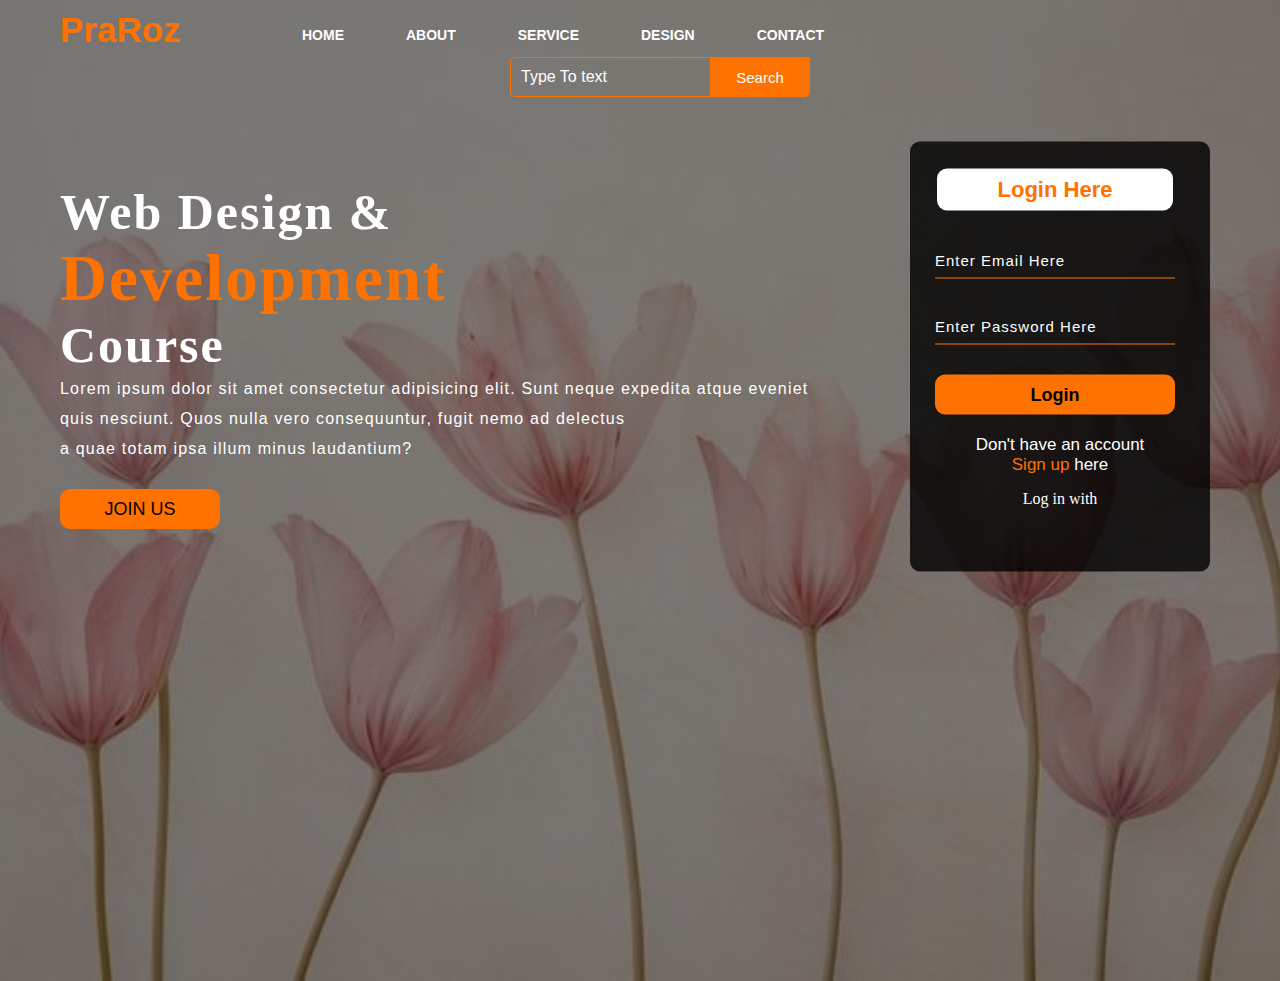
<file: 01-quiz-game/index.html>
<!DOCTYPE html>
<html lang="en">
<head>
  <title>Webpage Design</title>
  <link rel="stylesheet" href="style.css">
</head>
<body>
  <div class="main">
    <div class="navbar">
      <div class="icon">
        <h2 class="logo">PraRoz</h2>
      </div>

      <div class=""menu>
        <ul>
            <li><a href="#">HOME</a></li>
            <li><a href="#">ABOUT</a></li>
            <li><a href="#">SERVICE</a></li>
            <li><a href="#">DESIGN</a></li>
            <li><a href="#">CONTACT</a></li>
        </ul>
      </div>

      <div class="search">
                <input class="srch" type="search" name="" placeholder="Type To text">
                <a href="#"> <button class="btn">Search</button></a>
            </div>

        </div> 
        <div class="content">
            <h1>Web Design & <br><span>Development</span> <br>Course</h1>
            <p class="par">Lorem ipsum dolor sit amet consectetur adipisicing elit. Sunt neque 
                 expedita atque eveniet <br> quis nesciunt. Quos nulla vero consequuntur, fugit nemo ad delectus 
                <br> a quae totam ipsa illum minus laudantium?</p>

                <button class="cn"><a href="#">JOIN US</a></button>

                <div class="form">
                    <h2>Login Here</h2>
                    <input type="email" name="email" placeholder="Enter Email Here">
                    <input type="password" name="" placeholder="Enter Password Here">
                    <button class="btnn"><a href="#">Login</a></button>

                    <p class="link">Don't have an account<br>
                    <a href="#">Sign up </a> here</a></p>
                    <p class="liw">Log in with</p>

                    <div class="icons">
                        <a href="#"><ion-icon name="logo-facebook"></ion-icon></a>
                        <a href="#"><ion-icon name="logo-instagram"></ion-icon></a>
                        <a href="#"><ion-icon name="logo-twitter"></ion-icon></a>
                        <a href="#"><ion-icon name="logo-google"></ion-icon></a>
                        <a href="#"><ion-icon name="logo-skype"></ion-icon></a>
                    </div>

                </div>
                    </div>
                </div>
        </div>
    </div>
</body>
</html>
</file>
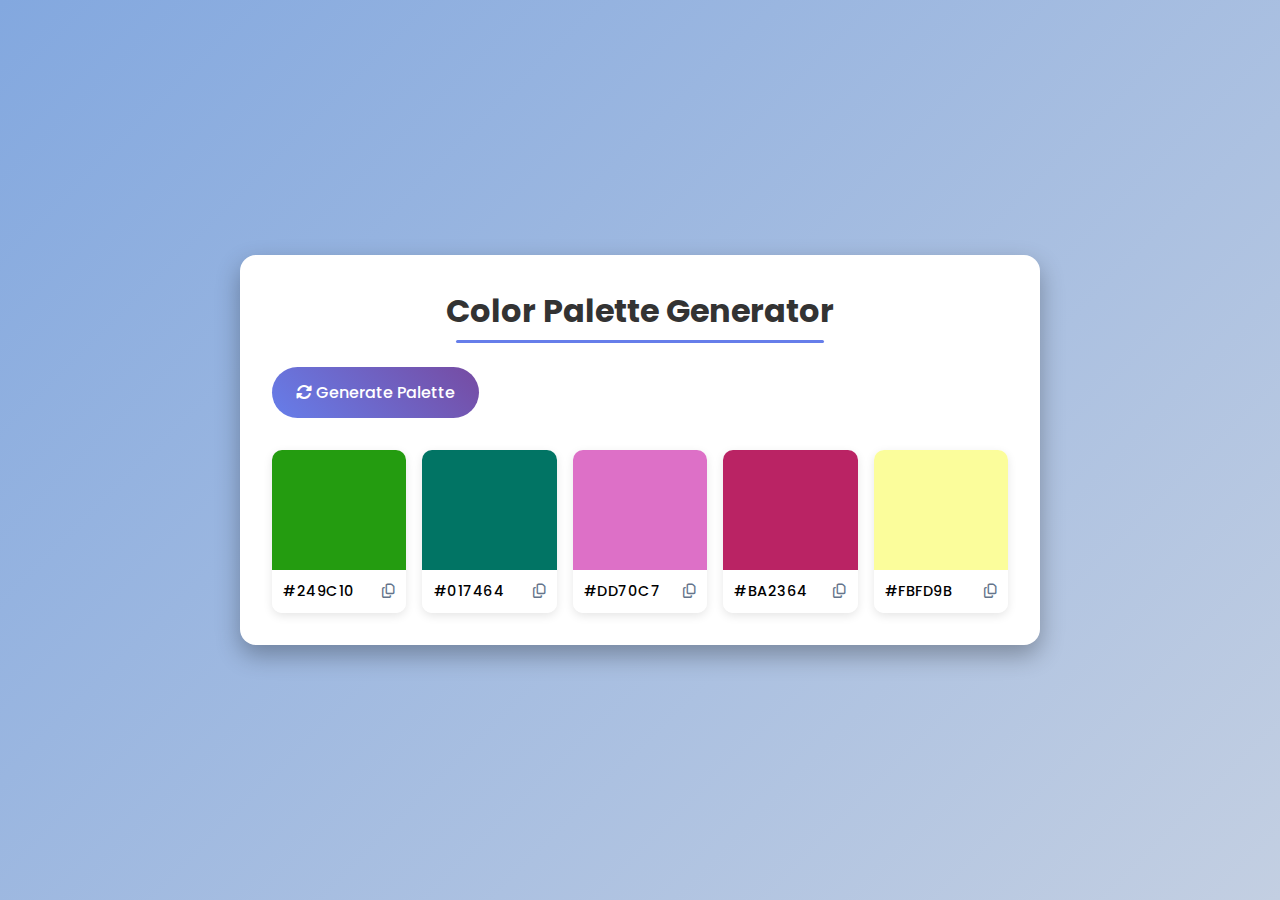
<file: 02-color-palette-generator/index.html>
<!DOCTYPE html>
<html lang="en">
<head>
  <meta charset="UTF-8">
  <meta name="viewport" content="width=device-width, initial-scale=1.0">
  <title>Color Palette Generator</title>
  <link
      rel="stylesheet"
      href="https://cdnjs.cloudflare.com/ajax/libs/font-awesome/6.7.2/css/all.min.css"
      integrity="sha512-Evv84Mr4kqVGRNSgIGL/F/aIDqQb7xQ2vcrdIwxfjThSH8CSR7PBEakCr51Ck+w+/U6swU2Im1vVX0SVk9ABhg=="
      crossorigin="anonymous"
      referrerpolicy="no-referrer"
    />
  <link rel="stylesheet" href="style.css">
</head>
<body>
  <div class="container">

    <h1>Color Palette Generator</h1>

    <button id="generate-btn">
      <i class="fas fa-sync-alt"></i>
      Generate Palette
    </button>

    <div class="palette-container">
        <!-- COLOR BOX 1 -->
        <div class="color-box">
          <div class="color" style="background-color: #e1f5fe"></div>
          <div class="color-info">
            <span class="hex-value">#E1F5FE</span>
            <i class="far fa-copy copy-btn" title="Copy to clipboard"></i>
          </div>
        </div>
        <!-- COLOR BOX 2 -->
        <div class="color-box">
          <div class="color" style="background-color: #b3e5fc"></div>
          <div class="color-info">
            <span class="hex-value">#B3E5FC</span>
            <i class="far fa-copy copy-btn" title="Copy to clipboard"></i>
          </div>
        </div>
        <!-- COLOR BOX 3 -->
        <div class="color-box">
          <div class="color" style="background-color: #81d4fa"></div>
          <div class="color-info">
            <span class="hex-value">#81D4FA</span>
            <i class="far fa-copy copy-btn" title="Copy to clipboard"></i>
          </div>
        </div>
        <!-- COLOR BOX 4 -->
        <div class="color-box">
          <div class="color" style="background-color: #4fc3f7"></div>
          <div class="color-info">
            <span class="hex-value">#4FC3F7</span>
            <i class="far fa-copy copy-btn" title="Copy to clipboard"></i>
          </div>
        </div>
        <!-- COLOR BOX 5 -->
        <div class="color-box">
          <div class="color" style="background-color: #29b6f6"></div>
          <div class="color-info">
            <span class="hex-value">#29B6F6</span>
            <i class="far fa-copy copy-btn" title="Copy to clipboard"></i>
          </div>
        </div>
      </div>
  </div>

  <script src="script.js"></script>
</body>
</html>
</file>
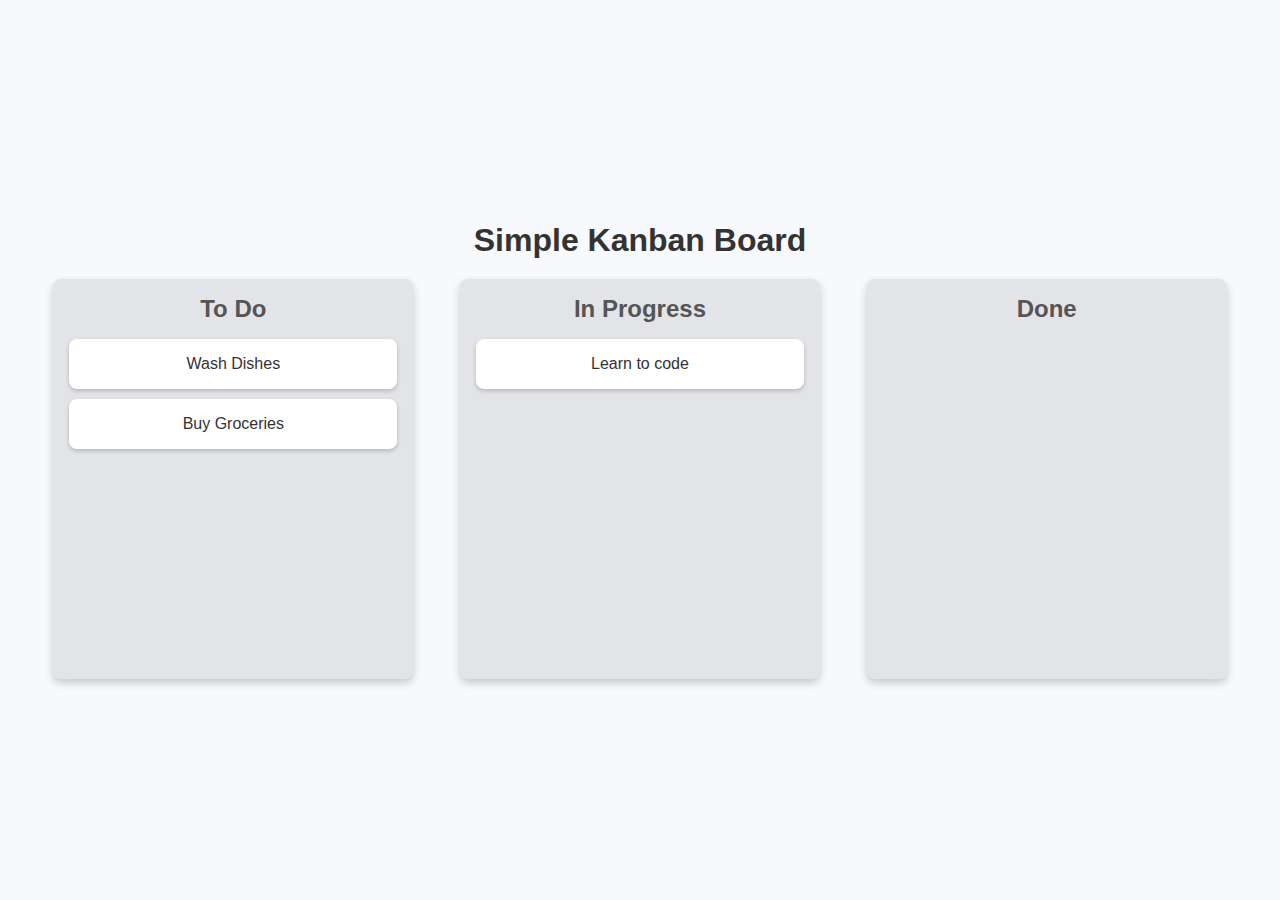
<file: 03-drag-and-drop/index.html>
<!DOCTYPE html>
<html lang="en">
  <head>
    <meta charset="UTF-8" />
    <meta name="viewport" content="width=device-width, initial-scale=1.0" />
    <title>Kanban Board</title>
    <link rel="stylesheet" href="style.css" />
  </head>
  <body>
    <div class="container">
      <h1>Simple Kanban Board</h1>

      <div class="board">
        <!-- LIST 1 -->
        <div class="list" id="list1">
          <h2>To Do</h2>
          <div class="card" draggable="true" id="card1">Wash Dishes</div>
          <div class="card" draggable="true" id="card2">Buy Groceries</div>
        </div>

        <!-- LIST 2 -->
        <div class="list" id="list2">
          <h2>In Progress</h2>
          <div class="card" draggable="true" id="card3">Learn to code</div>
        </div>

        <!-- LIST 3 -->
        <div class="list" id="list3">
          <h2>Done</h2>
        </div>
      </div>
    </div>

    <script src="script.js"></script>
  </body>
</html>
</file>
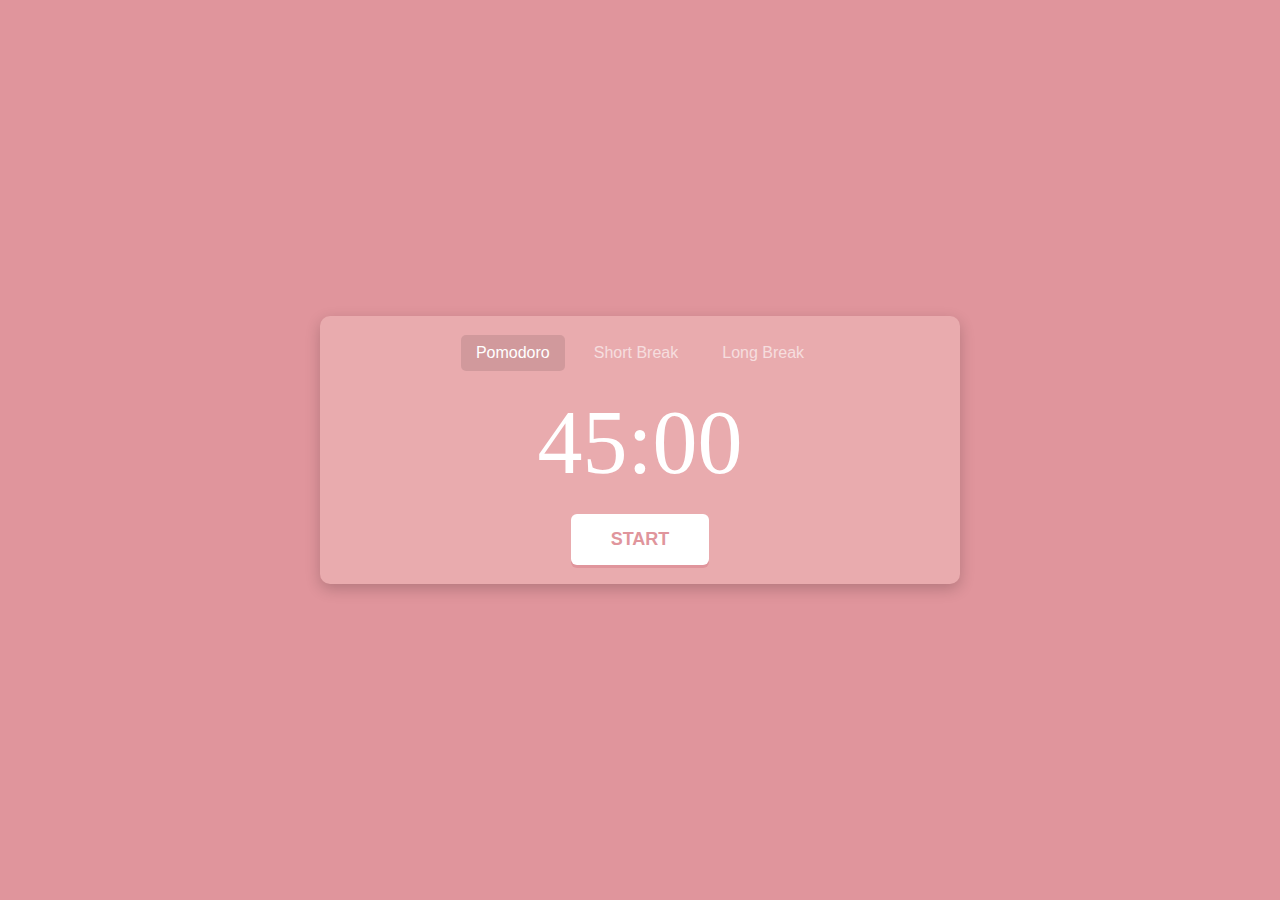
<file: 05-pomodoro-timer/index.html>
<!DOCTYPE html>
<html lang="en">
<head>
  <meta charset="UTF-8">
  <meta name="viewport" content="width=device-width, initial-scale=1.0">
  <title>Pomodoro Timer</title>
  <link rel="stylesheet" href="style.css" />
</head>
<body>
  <div class="timer-box">
    <div class="modes">
      <button class="mode-btn active" id="pomodoro-btn">Pomodoro</button>
        <button class="mode-btn" id="short-btn">Short Break</button>
        <button class="mode-btn" id="long-btn">Long Break</button>
    </div>
    <div id="time">25:00</div>
    <button id="start-btn">START</button>
    </div>
  </div>

  <script src="script.js"></script>
</body>
</html>
</file>
<file: 01-quiz-game/style.css>
* {
  margin: 0;
  padding: 0;
}

.main {
  width: 100%;
  background: linear-gradient(to top, rgba(0,0,0,0.5)50%, rgba(0,0,0,0.5)50%), url(background_photo.jpg);
  background-position: center;
  background-size: cover;
  height: 109vh;
}

.navbar {
  width: 1200px;
  height: 75px;
  margin: auto;
}

.icon {
  width: 200px;
  float: left;
  height: 70px;
}

.logo {
  color: #ff7200;
  font-size: 35px;
  font-family: Arial;
  padding-left: 20px;
  float: left;
  padding-top: 10px;
}

.menu {
  width: 400px;
  float: left;
  height: 70px;
}

ul {
  float: left;
  display: flex;
  justify-content: center;
  align-items: center;
}

ul li {
  list-style: none;
  margin-left: 62px;
  margin-top: 27px;
  font-size: 14px;
}

ul li a {
  text-decoration: none;
  color: #fff;
  font-family: Arial;
  font-weight: bold;
  transition: 0.4s ease-in-out;
}

ul li a:hover {
  color: #ff7200;
}

.search{
    width: 330px;
    float: left;
    margin-left: 270px;
}

.srch{
    font-family: 'Times New Roman';
    width: 200px;
    height: 40px;
    background: transparent;
    border: 1px solid #ff7200;
    margin-top: 13px;
    color: #fff;
    border-right: none;
    font-size: 16px;
    float: left;
    padding: 10px;
    border-bottom-left-radius: 5px;
    border-top-left-radius: 5px;
}

.btn{
    width: 100px;
    height: 40px;
    background: #ff7200;
    border: 2px solid #ff7200;
    margin-top: 13px;
    color: #fff;
    font-size: 15px;
    border-bottom-right-radius: 5px;
    border-bottom-right-radius: 5px;
    transition: 0.2s ease;
    cursor: pointer;
}
.btn:hover{
    color: #000;
}

.btn:focus{
    outline: none;
}

.srch:focus{
    outline: none;
}

.content{
    width: 1200px;
    height: auto;
    margin: auto;
    color: #fff;
    position: relative;
}

.content .par{
    padding-left: 20px;
    padding-bottom: 25px;
    font-family: Arial;
    letter-spacing: 1.2px;
    line-height: 30px;
}

.content h1{
    font-family: 'Times New Roman';
    font-size: 50px;
    padding-left: 20px;
    margin-top: 9%;
    letter-spacing: 2px;
}

.content .cn{
    width: 160px;
    height: 40px;
    background: #ff7200;
    border: none;
    margin-bottom: 10px;
    margin-left: 20px;
    font-size: 18px;
    border-radius: 10px;
    cursor: pointer;
    transition: .4s ease;
    
}

.content .cn a{
    text-decoration: none;
    color: #000;
    transition: .3s ease;
}

.cn:hover{
    background-color: #fff;
}

.content span{
    color: #ff7200;
    font-size: 65px
}

.form{
    width: 250px;
    height: 380px;
    background: linear-gradient(to top, rgba(0,0,0,0.8)50%,rgba(0,0,0,0.8)50%);
    position: absolute;
    top: -20px;
    left: 870px;
    transform: translate(0%,-5%);
    border-radius: 10px;
    padding: 25px;
}

.form h2{
    width: 220px;
    font-family: sans-serif;
    text-align: center;
    color: #ff7200;
    font-size: 22px;
    background-color: #fff;
    border-radius: 10px;
    margin: 2px;
    padding: 8px;
}

.form input{
    width: 240px;
    height: 35px;
    background: transparent;
    border-bottom: 1px solid #ff7200;
    border-top: none;
    border-right: none;
    border-left: none;
    color: #fff;
    font-size: 15px;
    letter-spacing: 1px;
    margin-top: 30px;
    font-family: sans-serif;
}

.form input:focus{
    outline: none;
}

::placeholder{
    color: #fff;
    font-family: Arial;
}

.btnn{
    width: 240px;
    height: 40px;
    background: #ff7200;
    border: none;
    margin-top: 30px;
    font-size: 18px;
    border-radius: 10px;
    cursor: pointer;
    color: #fff;
    transition: 0.4s ease;
}
.btnn:hover{
    background: #fff;
    color: #ff7200;
}
.btnn a{
    text-decoration: none;
    color: #000;
    font-weight: bold;
}
.form .link{
    font-family: Arial, Helvetica, sans-serif;
    font-size: 17px;
    padding-top: 20px;
    text-align: center;
}
.form .link a{
    text-decoration: none;
    color: #ff7200;
}
.liw{
    padding-top: 15px;
    padding-bottom: 10px;
    text-align: center;
}
.icons a{
    text-decoration: none;
    color: #fff;
}
.icons ion-icon{
    color: #fff;
    font-size: 30px;
    padding-left: 14px;
    padding-top: 5px;
    transition: 0.3s ease;
}
.icons ion-icon:hover{
    color: #ff7200;
}
</file>
<file: 03-drag-and-drop/style.css>
* {
  padding: 0;
  margin: 0;
  box-sizing: border-box;
}

body {
  font-family: sans-serif;
  background-color: #f7f9fc;
  display: flex;
  justify-content: center;
  align-items: center;
  min-height: 100vh;
}

.container {
  text-align: center;
  width: 100%;
  padding: 1.2rem;
}

h1 {
  color: #333;
  margin-bottom: 20px;
  font-size: 2rem;
}

.board {
  display: flex;
  justify-content: space-around;
  align-items: flex-start;
  width: 100%;
  max-width: 1200px;
  margin: 0 auto;
  gap: 20px;
}

.list {
  background-color: #e3e4e8;
  padding: 1rem;
  border-radius: 8px;
  width: 30%;
  min-height: 400px;
  box-shadow: 0 4px 8px rgba(0, 0, 0, 0.2);
}

.list h2 {
  color: #555;
  margin-bottom: 1rem;
  font-size: 1.5rem;
}

.card {
  background-color: white;
  color: #333;
  padding: 1rem;
  margin-bottom: 10px;
  border-radius: 8px;
  cursor: grab;
  box-shadow: 0 2px 4px rgba(0, 0, 0, 0.2);
  transition: transform 0.2s, box-shadow 0.2s;
}

.card:active {
  cursor: grabbing;
  transform: scale(1.05);
  box-shadow: 0 4px 8px rgba(0, 0, 0, 0.2);
}

.list.over {
  background-color: #d1d3d8;
}

@media (max-width: 768px) {
  .board {
    flex-direction: column;
    align-items: center;
  }

  .list {
    width: 80%;
    margin-bottom: 20px;
  }
}
</file>
<file: 05-pomodoro-timer/style.css>
* {
  margin: 0;
  padding: 0;
  box-sizing: border-box;
}

body {
  font-family: 'Times New Roman', Times, serif;
  background-color: #e0959c;
  display: flex;
  justify-content: center;
  align-items: center;
  height: 100vh;
}

.timer-box {
  background-color: #e9abae;
  text-align: center;
  width: 50%;
  padding: 1.2rem;
  border-radius: 10px;
  box-shadow: 0 5px 15px rgba(0, 0, 0, 0.2);
}

.mode-btn {
  background: none;
  border: none;
  color: white;
  padding: 9px 15px;
  margin: 0 5px;
  font-size: 16px;
  border-radius: 5px;
  cursor: pointer;
  opacity: 0.6;
}

.mode-btn.active {
  background-color: rgba(0,0,0,0.1);
  opacity: 1;
}

#time {
  color: white;
  font-size: 90px;
  margin: 20px 20px;
}

#start-btn {
  background-color: white;
  color: #e0959c;
  border: none;
  padding: 15px 40px;
  font-size: 18px;
  font-weight: bold;
  border-radius: 6px;
  cursor: pointer;
  box-shadow: 0 3px #e0959c;
}


@media (max-width: 768px) {
  .timer-box {
    width: 90%;
    padding: 1rem;
  }

  #time {
    font-size: 60px;
  }

  #start-btn {
    width: 70%;
    font-size: 16px;
    padding: 12px 0;
  }

  .mode-btn {
    font-size: 14px;
    padding: 8px 10px;
    margin: 4px;
  }
}
</file>
<file: 02-color-palette-generator/style.css>
/* Basic Reset */

@import url(https://fonts.googleapis.com/css?family=Poppins:100,100italic,200,200italic,300,300italic,regular,italic,500,500italic,600,600italic,700,700italic,800,800italic,900,900italic);

* {
  margin: 0;
  padding: 0;
  box-sizing: border-box;
  font-family: "Poppins", sans-serif;
}

body {
  background: linear-gradient(135deg, #83a8df, #c3cfe2);
  min-height: 100vh;
  display: flex;
  align-items: center;
  justify-content: center;
  padding: 20px;
}

.container {
  background-color: #fff;
  border-radius: 1rem;
  padding: 2rem;
  width: 100%;
  max-width: 800px;
  box-shadow: 0 10px 25px rgba(0, 0, 0, 0.3);
}

h1 {
  text-align: center;
  margin-bottom: 1.5rem;
  color: #333;
  position: relative;
  padding-bottom: 0.5rem;
}

h1::after {
  content: "";
  position: absolute;
  bottom: 0;
  left: 50%;
  transform: translateX(-50%);
  width: 50%;
  height: 3px;
  background-color: #667eea;
  border-radius: 2px;
}

#generate-btn {
  background: linear-gradient(45deg, #667eea, #764ba2);
  color: white;
  border: none;
  padding: 0.8rem 1.5rem;
  border-radius: 50px;
  cursor: pointer;
  font-weight: 500;
  margin-bottom: 2rem;
  font-size: 1rem;
}

#generate-btn:hover {
  transform: translateY(-2px);
  box-shadow: 0 6px 10px rgba(102, 126, 234, 0.3);
}

#generate-btn:active {
  transform: translateY(0);
}

.palette-container {
  display: grid;
  gap: 1rem;
  grid-template-columns: repeat(auto-fit, minmax(130px, 1fr));
}

.color-box {
  border-radius: 10px;
  overflow: hidden;
  box-shadow: 0 3px 10px rgba(0, 0, 0, 0.1);
  transition: transform 0.2s;
}

.color-box:hover {
  transform: translateY(-5px);
}

.color {
  height: 120px;
  cursor: pointer;
}

.color-info {
  background-color: #fff;
  padding: 0.7rem;
  display: flex;
  align-items: center;
  justify-content: space-between;
  font-size: 0.9rem;
}

.hex-value {
  font-weight: 500;
  letter-spacing: 0.5px;
}

.copy-btn {
  cursor: pointer;
  color: #64748b;
  transition: color 0.2s;
}

.copy-btn:hover {
  color: #667eea;
}

@media (max-width: 768px) {
  .palette-container {
    grid-template-columns: repeat(auto-fit, minmax(100px, 1fr));
  }
}
</file>
